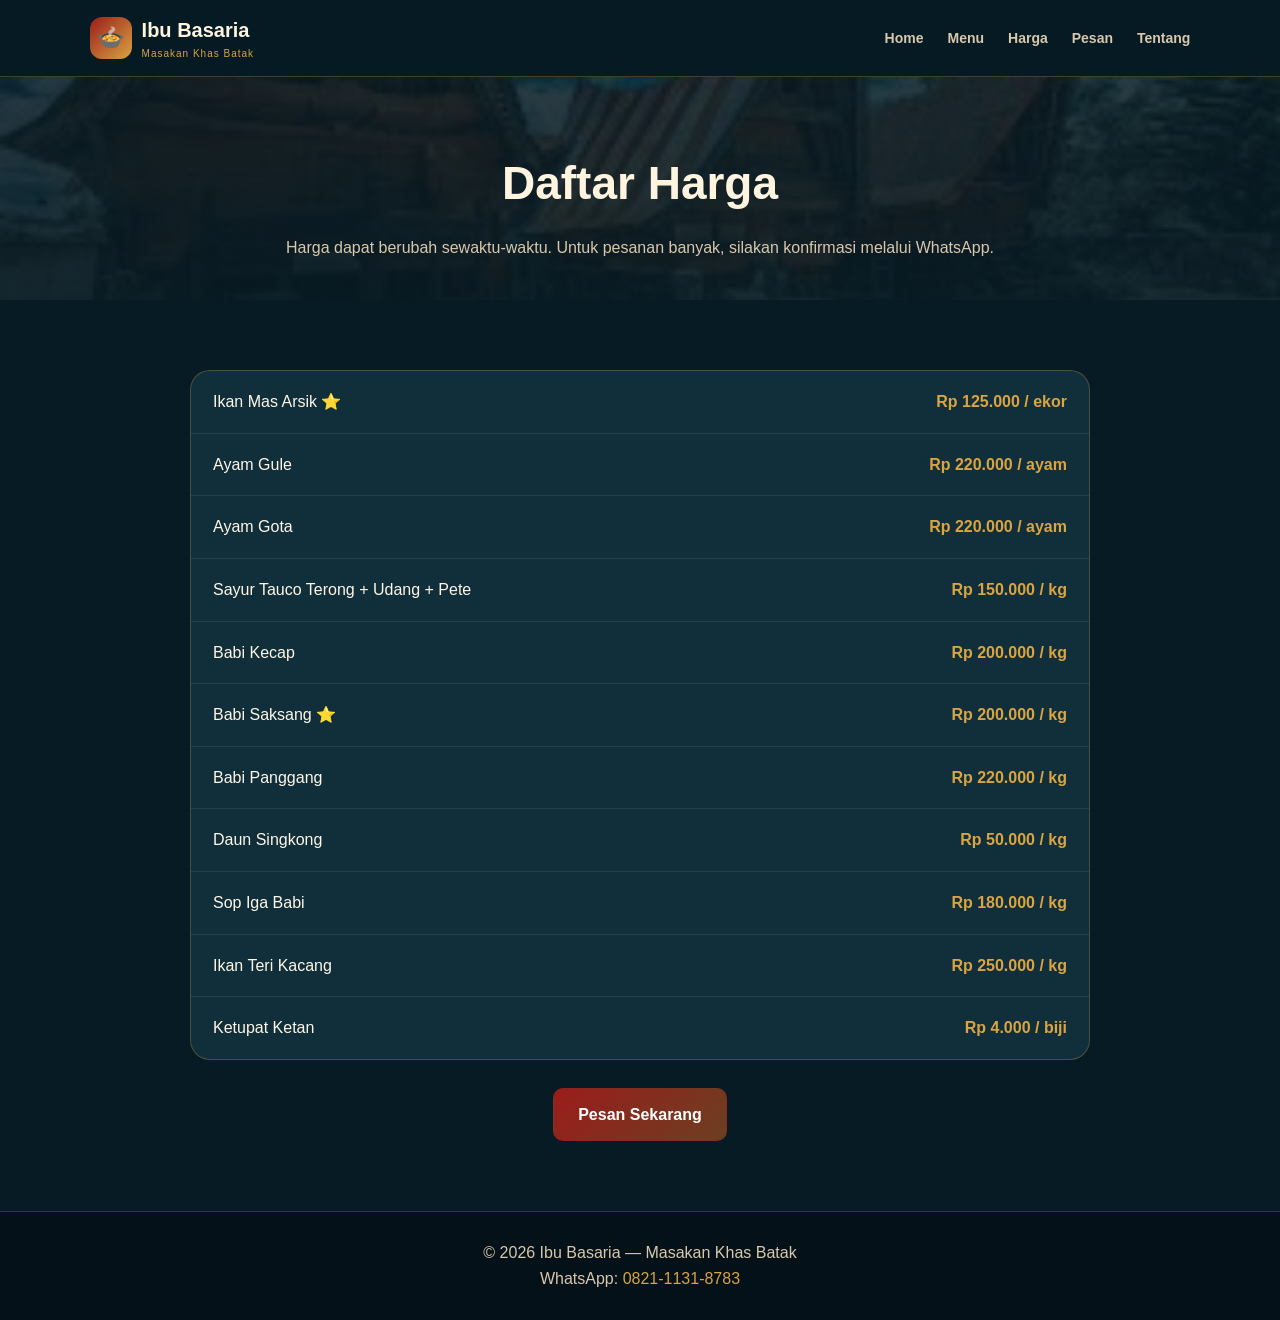
<file: harga.html>
<!DOCTYPE html>
<html lang="id">
<head>
  <meta charset="UTF-8" />
  <meta name="viewport" content="width=device-width, initial-scale=1.0" />
  <title>Ibu Basaria — Masakan Khas Batak</title>
  <meta name="description" content="Masakan rumahan khas Batak Ibu Basaria. Menerima pesanan Ikan Mas Arsik, Ayam Gule, Babi Saksang, Babi Panggang, Sop Iga Babi, dan menu khas Batak lainnya." />
  <link rel="stylesheet" href="css/style.css" />
</head>
<body>
<header class="navbar">
  <a href="index.html" class="logo">
    <span class="logo-icon">🍲</span>
    <span>
      <b>Ibu Basaria</b>
      <small>Masakan Khas Batak</small>
    </span>
  </a>

  <button class="menu-toggle" id="menuToggle">☰</button>

  <nav class="nav-links" id="navLinks">
    <a href="index.html">Home</a>
    <a href="menu.html">Menu</a>
    <a href="harga.html">Harga</a>
    <a href="pesan.html">Pesan</a>
    <a href="tentang.html">Tentang</a>
  </nav>
</header>

<main>
  <section class="page-header">
    <h1>Daftar Harga</h1>
    <p>Harga dapat berubah sewaktu-waktu. Untuk pesanan banyak, silakan konfirmasi melalui WhatsApp.</p>
  </section>

  <section class="section">
    <div class="price-box">
      <div class="price-row"><span>Ikan Mas Arsik ⭐</span><strong>Rp 125.000 / ekor</strong></div>
      <div class="price-row"><span>Ayam Gule</span><strong>Rp 220.000 / ayam</strong></div>
      <div class="price-row"><span>Ayam Gota</span><strong>Rp 220.000 / ayam</strong></div>
      <div class="price-row"><span>Sayur Tauco Terong + Udang + Pete</span><strong>Rp 150.000 / kg</strong></div>
      <div class="price-row"><span>Babi Kecap</span><strong>Rp 200.000 / kg</strong></div>
      <div class="price-row"><span>Babi Saksang ⭐</span><strong>Rp 200.000 / kg</strong></div>
      <div class="price-row"><span>Babi Panggang</span><strong>Rp 220.000 / kg</strong></div>
      <div class="price-row"><span>Daun Singkong</span><strong>Rp 50.000 / kg</strong></div>
      <div class="price-row"><span>Sop Iga Babi</span><strong>Rp 180.000 / kg</strong></div>
      <div class="price-row"><span>Ikan Teri Kacang</span><strong>Rp 250.000 / kg</strong></div>
      <div class="price-row"><span>Ketupat Ketan</span><strong>Rp 4.000 / biji</strong></div>
    </div>

    <div class="center">
      <a href="pesan.html" class="btn primary">Pesan Sekarang</a>
    </div>
  </section>
</main>

<footer class="footer">
  <p>© 2026 Ibu Basaria — Masakan Khas Batak</p>
  <p>WhatsApp: <a href="https://wa.me/6282111318783" target="_blank">0821-1131-8783</a></p>
</footer>
<script src="js/main.js"></script>
</body>
</html>
</file>
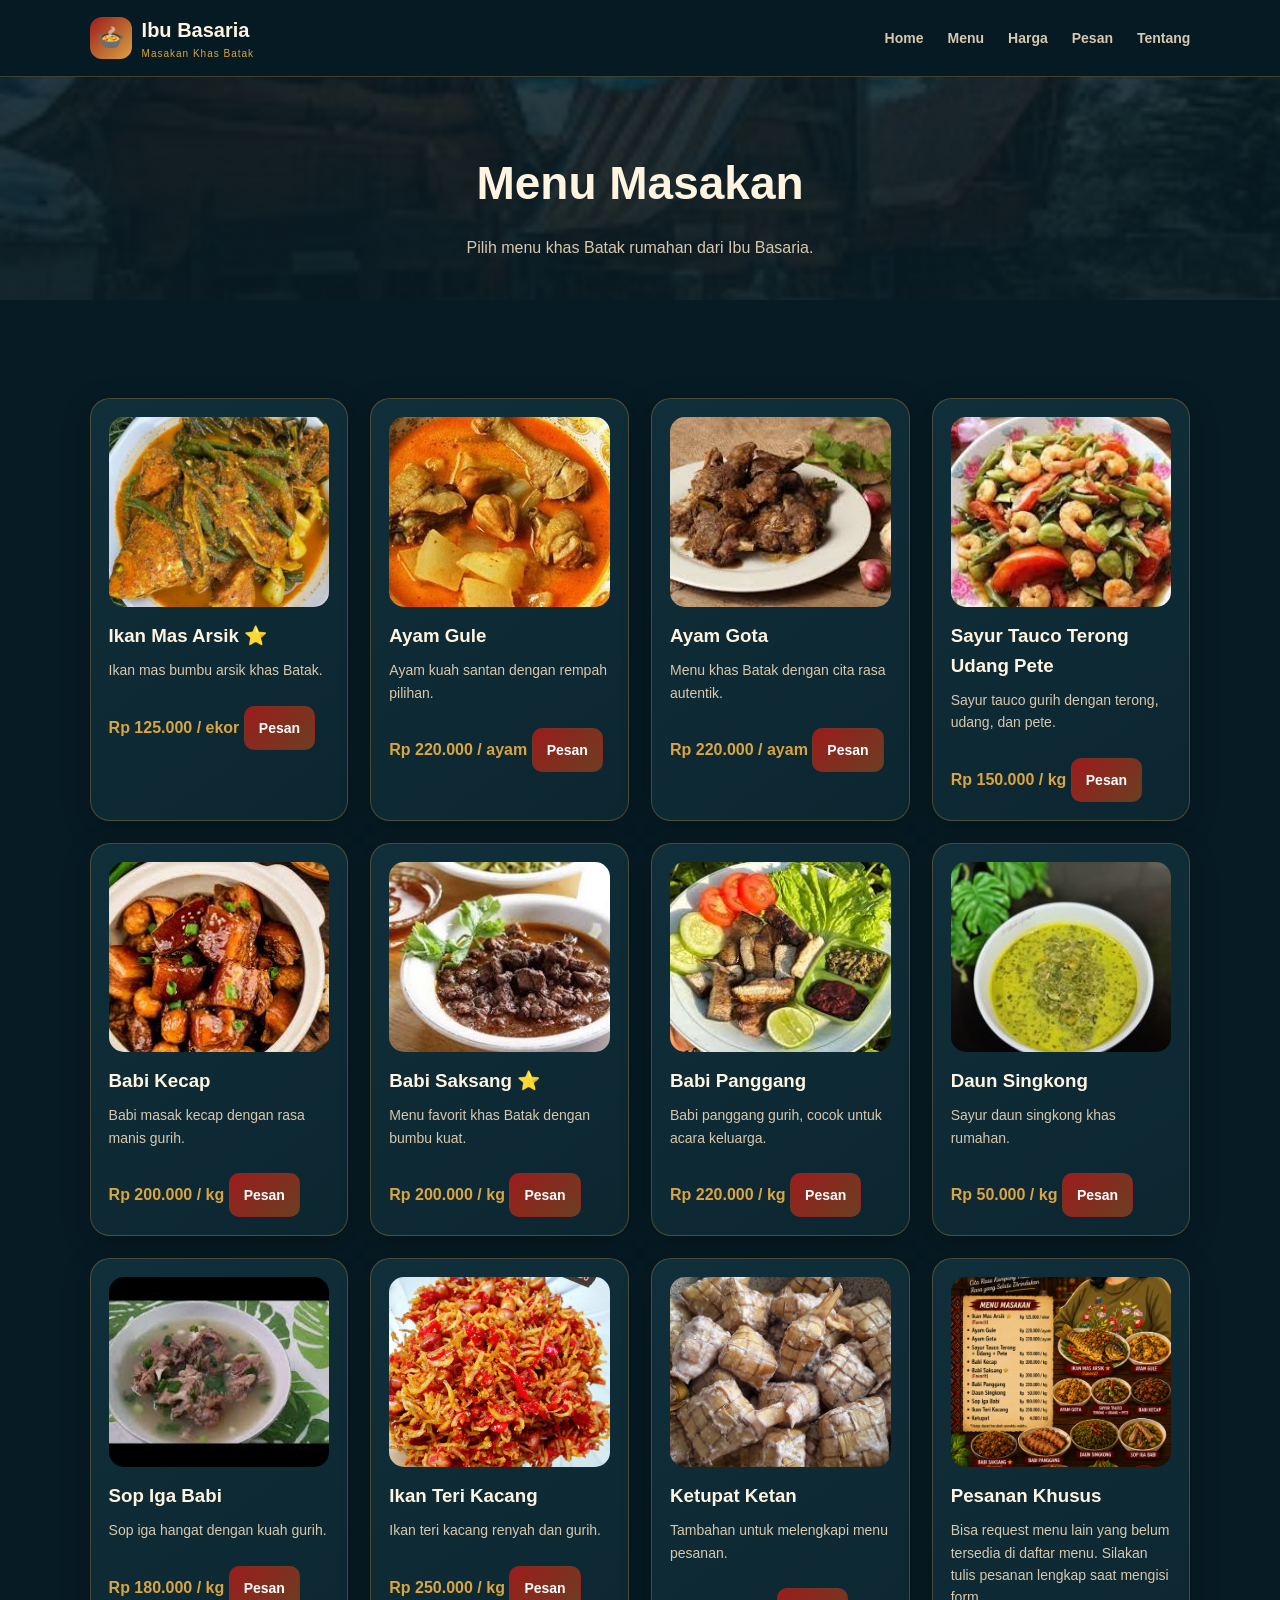
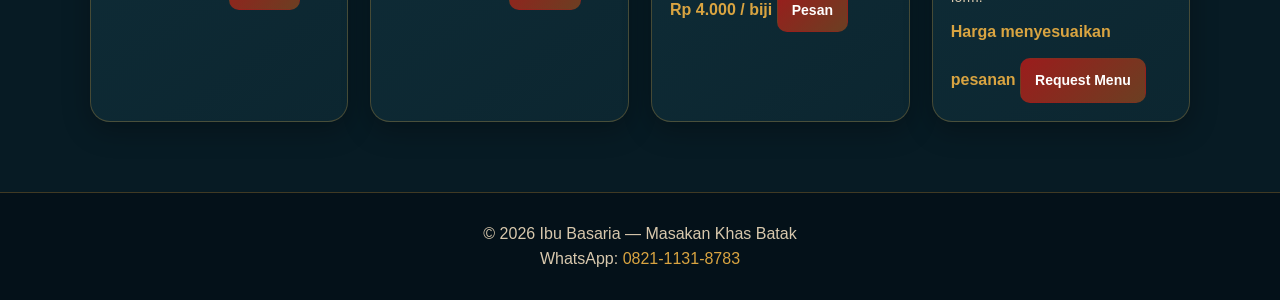
<file: menu.html>
<!DOCTYPE html>
<html lang="id">
<head>
  <meta charset="UTF-8" />
  <meta name="viewport" content="width=device-width, initial-scale=1.0" />
  <title>Ibu Basaria — Masakan Khas Batak</title>
  <meta name="description" content="Masakan rumahan khas Batak Ibu Basaria. Menerima pesanan Ikan Mas Arsik, Ayam Gule, Babi Saksang, Babi Panggang, Sop Iga Babi, dan menu khas Batak lainnya." />
  <link rel="stylesheet" href="css/style.css" />
</head>
<body>
<header class="navbar">
  <a href="index.html" class="logo">
    <span class="logo-icon">🍲</span>
    <span>
      <b>Ibu Basaria</b>
      <small>Masakan Khas Batak</small>
    </span>
  </a>

  <button class="menu-toggle" id="menuToggle">☰</button>

  <nav class="nav-links" id="navLinks">
    <a href="index.html">Home</a>
    <a href="menu.html">Menu</a>
    <a href="harga.html">Harga</a>
    <a href="pesan.html">Pesan</a>
    <a href="tentang.html">Tentang</a>
  </nav>
</header>

<main>
  <section class="page-header">
    <h1>Menu Masakan</h1>
    <p>Pilih menu khas Batak rumahan dari Ibu Basaria.</p>
  </section>

  <section class="section">
    <div class="cards menu-grid">
      <article class="card">
        <img src="images/Ikanmas.Arsik.jpeg" alt="Ikan Mas Arsik">
        <h3>Ikan Mas Arsik ⭐</h3>
        <p>Ikan mas bumbu arsik khas Batak.</p>
        <strong>Rp 125.000 / ekor</strong>
        <a href="pesan.html?menu=Ikan%20Mas%20Arsik" class="btn small primary">Pesan</a>
      </article>

      <article class="card">
        <img src="images/AyamGulai.jpeg" alt="Ayam Gule">
        <h3>Ayam Gule</h3>
        <p>Ayam kuah santan dengan rempah pilihan.</p>
        <strong>Rp 220.000 / ayam</strong>
        <a href="pesan.html?menu=Ayam%20Gule" class="btn small primary">Pesan</a>
      </article>

      <article class="card">
        <img src="images/AyamGota.jpg" alt="Ayam Gota">
        <h3>Ayam Gota</h3>
        <p>Menu khas Batak dengan cita rasa autentik.</p>
        <strong>Rp 220.000 / ayam</strong>
        <a href="pesan.html?menu=Ayam%20Gota" class="btn small primary">Pesan</a>
      </article>

      <article class="card">
        <img src="images/SayurTaucho.jpg" alt="Sayur Tauco">
        <h3>Sayur Tauco Terong Udang Pete</h3>
        <p>Sayur tauco gurih dengan terong, udang, dan pete.</p>
        <strong>Rp 150.000 / kg</strong>
        <a href="pesan.html?menu=Sayur%20Tauco" class="btn small primary">Pesan</a>
      </article>

      <article class="card">
        <img src="images/BabiKecap.jpg" alt="Babi Kecap">
        <h3>Babi Kecap</h3>
        <p>Babi masak kecap dengan rasa manis gurih.</p>
        <strong>Rp 200.000 / kg</strong>
        <a href="pesan.html?menu=Babi%20Kecap" class="btn small primary">Pesan</a>
      </article>

      <article class="card">
        <img src="images/BabiSaksang.jpg" alt="Babi Saksang">
        <h3>Babi Saksang ⭐</h3>
        <p>Menu favorit khas Batak dengan bumbu kuat.</p>
        <strong>Rp 200.000 / kg</strong>
        <a href="pesan.html?menu=Babi%20Saksang" class="btn small primary">Pesan</a>
      </article>

      <article class="card">
        <img src="images/BabiPanggang.jpg" alt="Babi Panggang">
        <h3>Babi Panggang</h3>
        <p>Babi panggang gurih, cocok untuk acara keluarga.</p>
        <strong>Rp 220.000 / kg</strong>
        <a href="pesan.html?menu=Babi%20Panggang" class="btn small primary">Pesan</a>
      </article>

      <article class="card">
        <img src="images/Sayusingkong.jpg" alt="Daun Singkong">
        <h3>Daun Singkong</h3>
        <p>Sayur daun singkong khas rumahan.</p>
        <strong>Rp 50.000 / kg</strong>
        <a href="pesan.html?menu=Daun%20Singkong" class="btn small primary">Pesan</a>
      </article>

      <article class="card">
        <img src="images/SopIga.jpg" alt="Sop Iga Babi">
        <h3>Sop Iga Babi</h3>
        <p>Sop iga hangat dengan kuah gurih.</p>
        <strong>Rp 180.000 / kg</strong>
        <a href="pesan.html?menu=Sop%20Iga%20Babi" class="btn small primary">Pesan</a>
      </article>

      <article class="card">
        <img src="images/Ikanteri.jpeg" alt="Ikan Teri Kacang">
        <h3>Ikan Teri Kacang</h3>
        <p>Ikan teri kacang renyah dan gurih.</p>
        <strong>Rp 250.000 / kg</strong>
        <a href="pesan.html?menu=Ikan%20Teri%20Kacang" class="btn small primary">Pesan</a>
      </article>

      <article class="card">
        <img src="images/KetupatKetan.jpg" alt="Ketupat Ketan">
        <h3>Ketupat Ketan</h3>
        <p>Tambahan untuk melengkapi menu pesanan.</p>
        <strong>Rp 4.000 / biji</strong>
        <a href="pesan.html?menu=Ketupat%20Ketan" class="btn small primary">Pesan</a>
      </article>

      <article class="card">
        <img src="images/Another.png" alt="Pesanan Khusus">
        <h3>Pesanan Khusus</h3>
        <p>Bisa request menu lain yang belum tersedia di daftar menu. Silakan tulis pesanan lengkap saat mengisi form.</p>
        <strong>Harga menyesuaikan pesanan</strong>
        <a href="pesan.html?menu=Pesanan%20Khusus" class="btn small primary">Request Menu</a>
      </article>
    </div>
  </section>
</main>

<footer class="footer">
  <p>© 2026 Ibu Basaria — Masakan Khas Batak</p>
  <p>WhatsApp: <a href="https://wa.me/6282111318783" target="_blank">0821-1131-8783</a></p>
</footer>
<script src="js/main.js"></script>
</body>
</html>
</file>
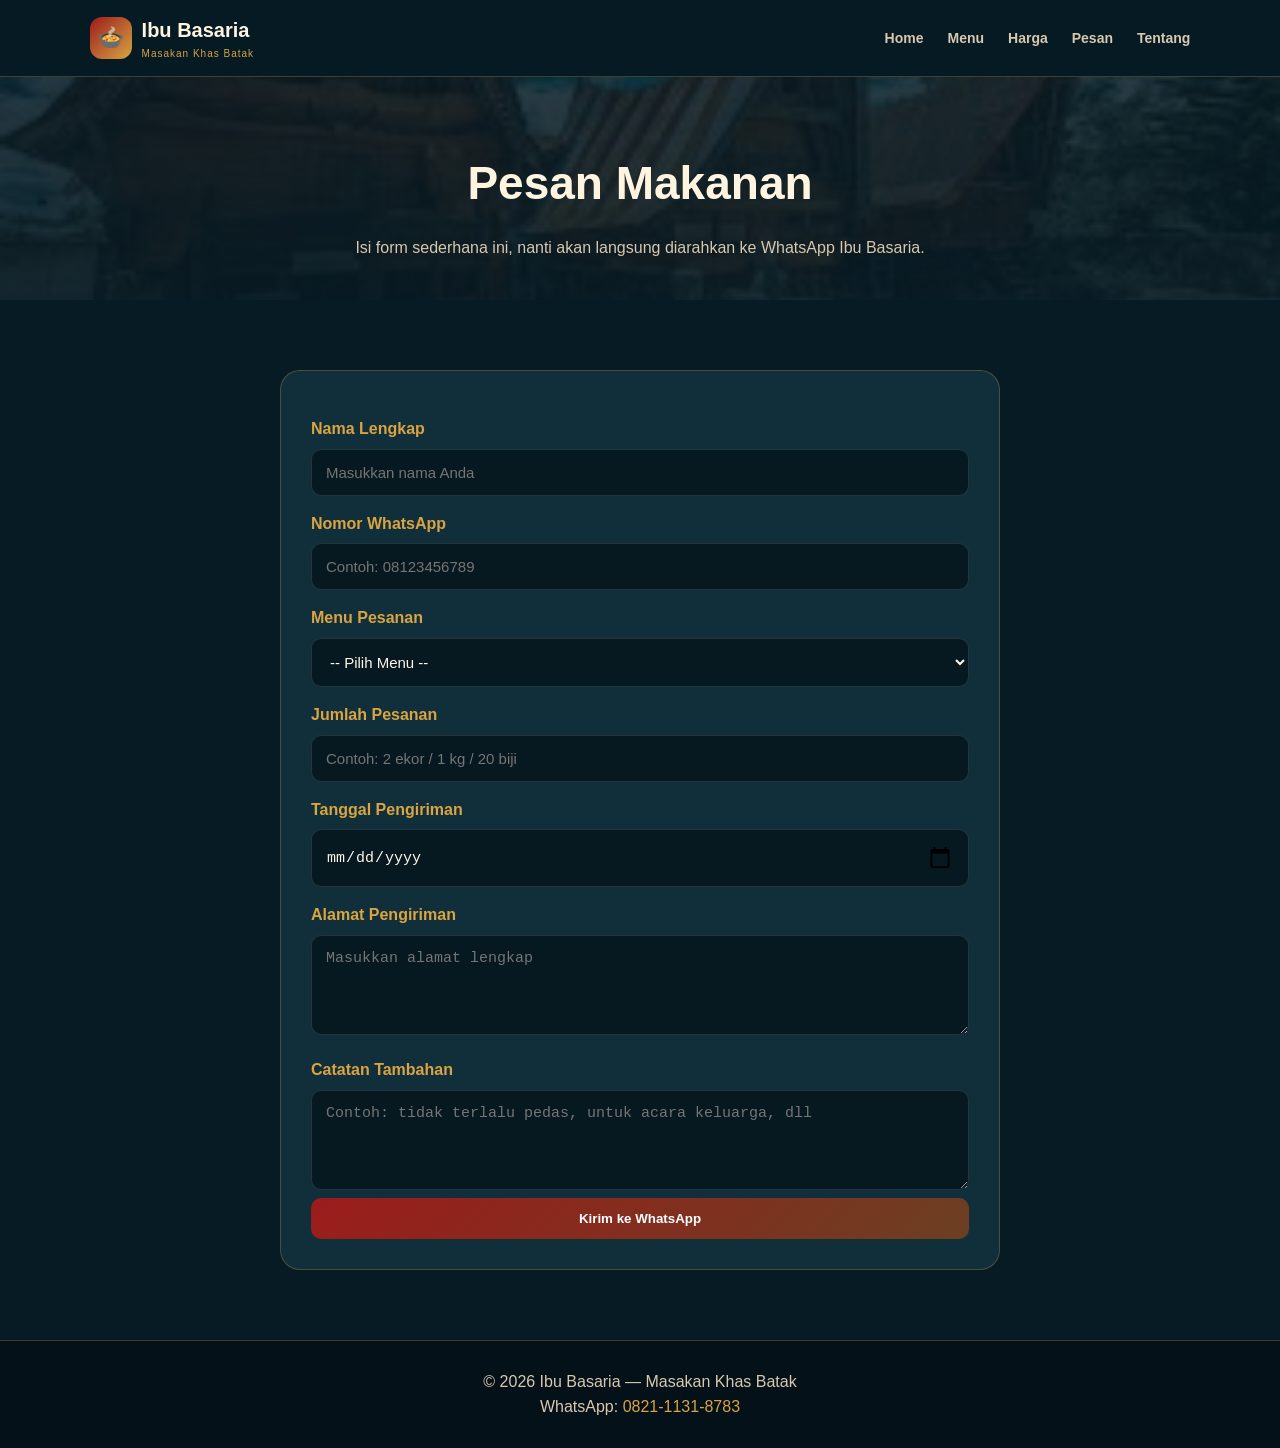
<file: pesan.html>
<!DOCTYPE html>
<html lang="id">
<head>
  <meta charset="UTF-8" />
  <meta name="viewport" content="width=device-width, initial-scale=1.0" />
  <title>Ibu Basaria — Masakan Khas Batak</title>
  <meta name="description" content="Masakan rumahan khas Batak Ibu Basaria. Menerima pesanan Ikan Mas Arsik, Ayam Gule, Babi Saksang, Babi Panggang, Sop Iga Babi, dan menu khas Batak lainnya." />
  <link rel="stylesheet" href="css/style.css" />
</head>
<body>
<header class="navbar">
  <a href="index.html" class="logo">
    <span class="logo-icon">🍲</span>
    <span>
      <b>Ibu Basaria</b>
      <small>Masakan Khas Batak</small>
    </span>
  </a>

  <button class="menu-toggle" id="menuToggle">☰</button>

  <nav class="nav-links" id="navLinks">
    <a href="index.html">Home</a>
    <a href="menu.html">Menu</a>
    <a href="harga.html">Harga</a>
    <a href="pesan.html">Pesan</a>
    <a href="tentang.html">Tentang</a>
  </nav>
</header>

<main>
  <section class="page-header">
    <h1>Pesan Makanan</h1>
    <p>Isi form sederhana ini, nanti akan langsung diarahkan ke WhatsApp Ibu Basaria.</p>
  </section>

  <section class="section">
    <form class="order-form" id="orderForm">
      <label>Nama Lengkap</label>
      <input type="text" id="nama" placeholder="Masukkan nama Anda" required>

      <label>Nomor WhatsApp</label>
      <input type="tel" id="telepon" placeholder="Contoh: 08123456789" required>

      <label>Menu Pesanan</label>
      <select id="menu" required>
        <option value="">-- Pilih Menu --</option>
        <option>Ikan Mas Arsik</option>
        <option>Ayam Gule</option>
        <option>Ayam Gota</option>
        <option>Sayur Tauco Terong Udang Pete</option>
        <option>Babi Kecap</option>
        <option>Babi Saksang</option>
        <option>Babi Panggang</option>
        <option>Daun Singkong</option>
        <option>Sop Iga Babi</option>
        <option>Ikan Teri Kacang</option>
        <option>Ketupat Ketan</option>
        <option>Pesanan Custom / Banyak Menu</option>
      </select>

      <label>Jumlah Pesanan</label>
      <input type="text" id="jumlah" placeholder="Contoh: 2 ekor / 1 kg / 20 biji" required>

      <label>Tanggal Pengiriman</label>
      <input type="date" id="tanggal" required onclick="this.showPicker()">

      <label>Alamat Pengiriman</label>
      <textarea id="alamat" placeholder="Masukkan alamat lengkap" required></textarea>

      <label>Catatan Tambahan</label>
      <textarea id="catatan" placeholder="Contoh: tidak terlalu pedas, untuk acara keluarga, dll"></textarea>

      <button type="submit" class="btn primary full">Kirim ke WhatsApp</button>
    </form>
  </section>
</main>

<footer class="footer">
  <p>© 2026 Ibu Basaria — Masakan Khas Batak</p>
  <p>WhatsApp: <a href="https://wa.me/6282111318783" target="_blank">0821-1131-8783</a></p>
</footer>
<script src="js/main.js"></script>
</body>
</html>
</file>
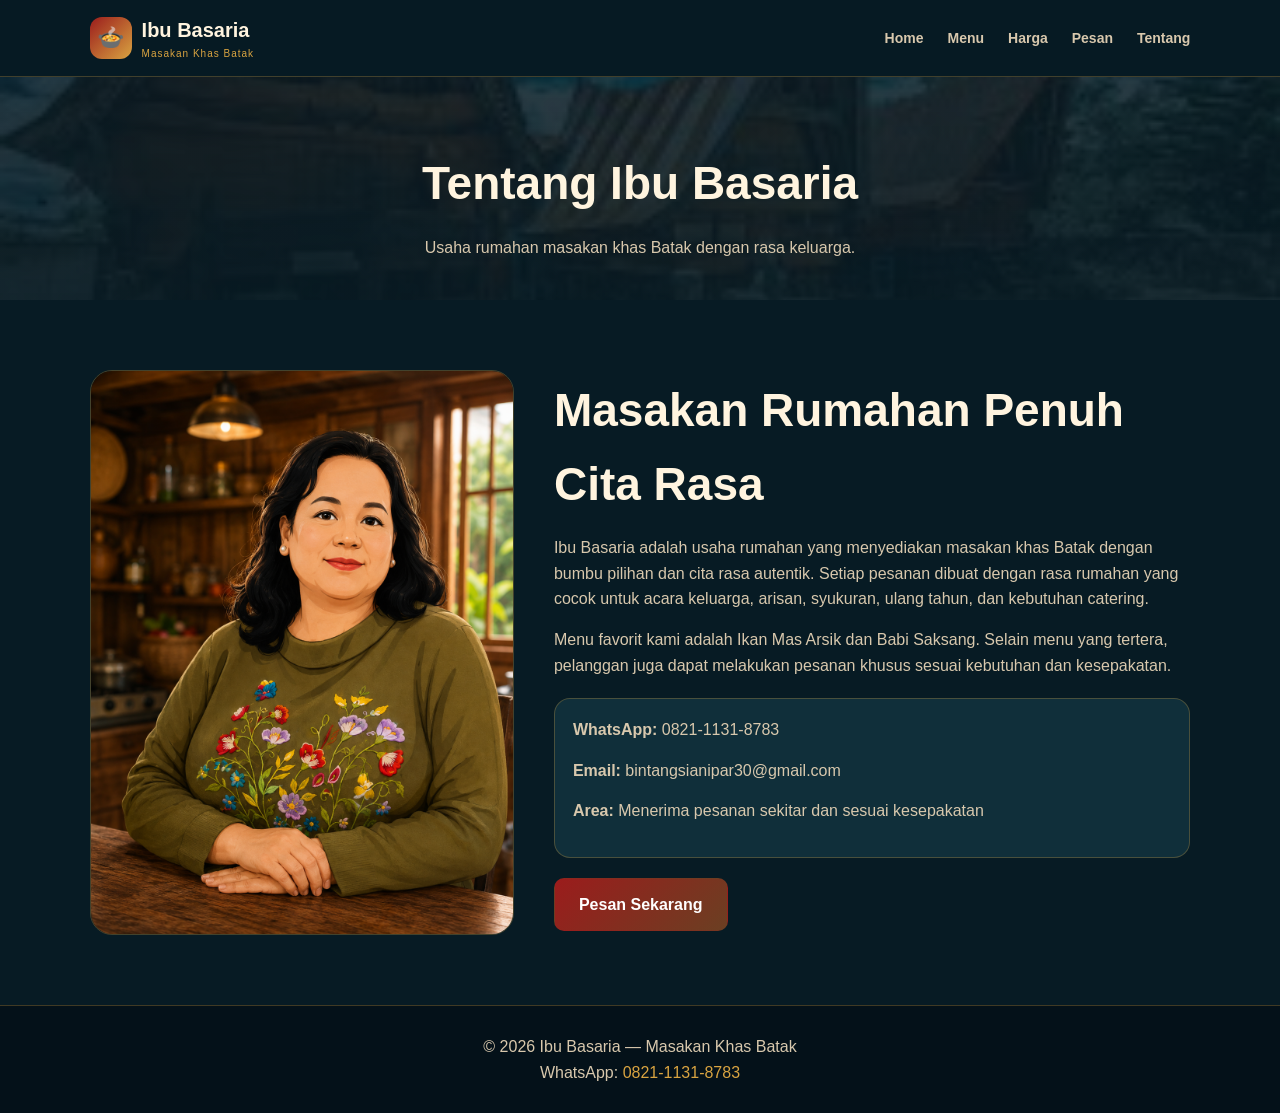
<file: tentang.html>
<!DOCTYPE html>
<html lang="id">
<head>
  <meta charset="UTF-8" />
  <meta name="viewport" content="width=device-width, initial-scale=1.0" />
  <title>Ibu Basaria — Masakan Khas Batak</title>
  <meta name="description" content="Masakan rumahan khas Batak Ibu Basaria. Menerima pesanan Ikan Mas Arsik, Ayam Gule, Babi Saksang, Babi Panggang, Sop Iga Babi, dan menu khas Batak lainnya." />
  <link rel="stylesheet" href="css/style.css" />
</head>
<body>
<header class="navbar">
  <a href="index.html" class="logo">
    <span class="logo-icon">🍲</span>
    <span>
      <b>Ibu Basaria</b>
      <small>Masakan Khas Batak</small>
    </span>
  </a>

  <button class="menu-toggle" id="menuToggle">☰</button>

  <nav class="nav-links" id="navLinks">
    <a href="index.html">Home</a>
    <a href="menu.html">Menu</a>
    <a href="harga.html">Harga</a>
    <a href="pesan.html">Pesan</a>
    <a href="tentang.html">Tentang</a>
  </nav>
</header>

<main>
  <section class="page-header">
    <h1>Tentang Ibu Basaria</h1>
    <p>Usaha rumahan masakan khas Batak dengan rasa keluarga.</p>
  </section>

  <section class="about-section">
    <div>
      <img src="images/Basaria.png" alt="Ibu Basaria" class="about-img">
    </div>

    <div>
      <h2>Masakan Rumahan Penuh Cita Rasa</h2>
      <p>
        Ibu Basaria adalah usaha rumahan yang menyediakan masakan khas Batak
        dengan bumbu pilihan dan cita rasa autentik. Setiap pesanan dibuat
        dengan rasa rumahan yang cocok untuk acara keluarga, arisan, syukuran,
        ulang tahun, dan kebutuhan catering.
      </p>
      <p>
        Menu favorit kami adalah Ikan Mas Arsik dan Babi Saksang. Selain menu
        yang tertera, pelanggan juga dapat melakukan pesanan khusus sesuai
        kebutuhan dan kesepakatan.
      </p>

      <div class="info-box">
        <p><b>WhatsApp:</b> 0821-1131-8783</p>
        <p><b>Email:</b> bintangsianipar30@gmail.com</p>
        <p><b>Area:</b> Menerima pesanan sekitar dan sesuai kesepakatan</p>
      </div>

      <a href="pesan.html" class="btn primary">Pesan Sekarang</a>
    </div>
  </section>
</main>

<footer class="footer">
  <p>© 2026 Ibu Basaria — Masakan Khas Batak</p>
  <p>WhatsApp: <a href="https://wa.me/6282111318783" target="_blank">0821-1131-8783</a></p>
</footer>
<script src="js/main.js"></script>
</body>
</html>
</file>
<file: css/style.css>
* {
  margin: 0;
  padding: 0;
  box-sizing: border-box;
}

:root {
  --bg: #071b24;
  --card: #102f3a;
  --card2: #143d4b;
  --red: #9b1c1c;
  --gold: #d9a441;
  --cream: #fff4df;
  --text: #fff7e8;
  --muted: #d8c8ad;
  --border: rgba(217, 164, 65, 0.28);
}

body {
  font-family: Arial, sans-serif;
  background: var(--bg);
  color: var(--text);
  line-height: 1.6;
}

a {
  color: inherit;
  text-decoration: none;
}

img {
  max-width: 100%;
  display: block;
}

.navbar {
  position: sticky;
  top: 0;
  z-index: 99;
  background: rgba(7, 27, 36, 0.96);
  border-bottom: 1px solid var(--border);
  padding: 14px 7%;
  display: flex;
  justify-content: space-between;
  align-items: center;
}

.logo {
  display: flex;
  align-items: center;
  gap: 10px;
}

.logo-icon {
  width: 42px;
  height: 42px;
  background: linear-gradient(135deg, var(--red), var(--gold));
  border-radius: 12px;
  display: grid;
  place-items: center;
  font-size: 22px;
}

.logo b {
  display: block;
  font-size: 20px;
  color: var(--cream);
}

.logo small {
  display: block;
  font-size: 10px;
  color: var(--gold);
  letter-spacing: 1px;
}

.nav-links {
  display: flex;
  gap: 24px;
}

.nav-links a {
  color: var(--muted);
  font-weight: bold;
  font-size: 14px;
}

.nav-links a:hover {
  color: var(--gold);
}

.menu-toggle {
  display: none;
  background: var(--red);
  color: white;
  border: none;
  font-size: 22px;
  padding: 8px 12px;
  border-radius: 8px;
}

.hero {
  min-height: 88vh;
  padding: 70px 7%;
  display: grid;
  grid-template-columns: 1.1fr 0.9fr;
  gap: 40px;
  align-items: center;
  background:
    linear-gradient(rgba(7, 27, 36, .84), rgba(7, 27, 36, .92)),
    url('../images/Rumah.jpg') center/cover;
}

.badge {
  display: inline-block;
  background: rgba(155, 28, 28, .35);
  color: var(--gold);
  border: 1px solid var(--border);
  padding: 8px 14px;
  border-radius: 999px;
  font-size: 13px;
  font-weight: bold;
  margin-bottom: 18px;
}

.hero h1 {
  font-size: clamp(42px, 6vw, 76px);
  line-height: 1.05;
  color: var(--cream);
  margin-bottom: 20px;
}

.hero h1 span {
  color: var(--gold);
}

.hero p {
  color: var(--muted);
  max-width: 650px;
  margin-bottom: 24px;
}

.hero-buttons {
  display: flex;
  gap: 14px;
  flex-wrap: wrap;
}

.hero-image img {
  border-radius: 28px;
  border: 1px solid var(--border);
  box-shadow: 0 18px 50px rgba(0, 0, 0, .45);
  height: 420px;
  width: 100%;
  object-fit: cover;
}

.btn {
  display: inline-block;
  padding: 13px 24px;
  border-radius: 10px;
  font-weight: bold;
  border: 1px solid transparent;
  cursor: pointer;
  text-align: center;
}

.btn.primary {
  background: linear-gradient(135deg, var(--red), #6b3f22);
  color: white;
}

.btn.outline {
  border-color: var(--gold);
  color: var(--gold);
  background: rgba(0,0,0,.15);
}

.btn.small {
  padding: 10px 14px;
  margin-top: 14px;
  font-size: 14px;
}

.btn.full {
  width: 100%;
  border: none;
}

.section {
  padding: 70px 7%;
}

.section h2,
.page-header h1,
.about-section h2 {
  color: var(--cream);
  font-size: clamp(30px, 4vw, 46px);
  margin-bottom: 14px;
}

.cards {
  display: grid;
  grid-template-columns: repeat(3, 1fr);
  gap: 22px;
  margin-top: 28px;
}

.menu-grid {
  grid-template-columns: repeat(4, 1fr);
}

.card {
  background: linear-gradient(145deg, var(--card), #0c2630);
  border: 1px solid var(--border);
  border-radius: 20px;
  padding: 18px;
  box-shadow: 0 8px 28px rgba(0,0,0,.28);
}

.card img {
  width: 100%;
  height: 190px;
  object-fit: cover;
  border-radius: 15px;
  margin-bottom: 14px;
}

.card h3 {
  color: var(--cream);
  margin-bottom: 8px;
}

.card p {
  color: var(--muted);
  font-size: 14px;
  margin-bottom: 10px;
}

.card strong {
  color: var(--gold);
}

.cta {
  margin: 30px 7% 80px;
  padding: 45px;
  background: linear-gradient(135deg, rgba(155,28,28,.45), rgba(217,164,65,.16));
  border: 1px solid var(--border);
  border-radius: 24px;
  text-align: center;
}

.cta h2 {
  font-size: 34px;
  margin-bottom: 10px;
}

.cta p {
  color: var(--muted);
  margin-bottom: 20px;
}

.page-header {
  padding: 70px 7% 40px;
  background:
    linear-gradient(rgba(7, 27, 36, .86), rgba(7, 27, 36, .92)),
    url('../images/Rumah.jpg') center/cover;
  text-align: center;
}

.page-header p {
  color: var(--muted);
}

.price-box {
  max-width: 900px;
  margin: auto;
  background: var(--card);
  border: 1px solid var(--border);
  border-radius: 20px;
  overflow: hidden;
}

.price-row {
  display: flex;
  justify-content: space-between;
  gap: 20px;
  padding: 18px 22px;
  border-bottom: 1px solid rgba(255,255,255,.08);
}

.price-row:last-child {
  border-bottom: none;
}

.price-row strong {
  color: var(--gold);
  text-align: right;
}

.center {
  text-align: center;
  margin-top: 28px;
}

.order-form {
  max-width: 720px;
  margin: auto;
  background: var(--card);
  border: 1px solid var(--border);
  padding: 30px;
  border-radius: 20px;
}

.order-form label {
  display: block;
  margin: 15px 0 7px;
  font-weight: bold;
  color: var(--gold);
}

.order-form input,
.order-form select,
.order-form textarea {
  width: 100%;
  padding: 14px;
  background: #061820;
  color: var(--text);
  border: 1px solid rgba(255,255,255,.12);
  border-radius: 10px;
  font-size: 15px;
}

.order-form textarea {
  min-height: 100px;
  resize: vertical;
}

.about-section {
  padding: 70px 7%;
  display: grid;
  grid-template-columns: .8fr 1.2fr;
  gap: 40px;
  align-items: center;
}

.about-img {
  width: 100%;
  border-radius: 22px;
  border: 1px solid var(--border);
}

.about-section p {
  color: var(--muted);
  margin-bottom: 15px;
}

.info-box {
  background: var(--card);
  border: 1px solid var(--border);
  border-radius: 16px;
  padding: 18px;
  margin: 20px 0;
}

.footer {
  background: #041119;
  border-top: 1px solid var(--border);
  padding: 28px 7%;
  text-align: center;
  color: var(--muted);
}

.footer a {
  color: var(--gold);
}

@media (max-width: 900px) {
  .hero,
  .about-section {
    grid-template-columns: 1fr;
  }

  .cards,
  .menu-grid {
    grid-template-columns: repeat(2, 1fr);
  }

  .hero-image img {
    height: 320px;
  }
}

@media (max-width: 650px) {
  .navbar {
    padding: 12px 5%;
  }

  .menu-toggle {
    display: block;
  }

  .nav-links {
    position: absolute;
    top: 70px;
    left: 5%;
    right: 5%;
    background: #061820;
    border: 1px solid var(--border);
    border-radius: 15px;
    padding: 15px;
    display: none;
    flex-direction: column;
  }

  .nav-links.open {
    display: flex;
  }

  .hero,
  .section,
  .about-section {
    padding-left: 5%;
    padding-right: 5%;
  }

  .cards,
  .menu-grid {
    grid-template-columns: 1fr;
  }

  .price-row {
    flex-direction: column;
  }

  .price-row strong {
    text-align: left;
  }

  .cta {
    margin-left: 5%;
    margin-right: 5%;
    padding: 28px;
  }
}
input[type="date"] {
  color-scheme: dark;
  cursor: pointer;
}

input[type="date"]::-webkit-calendar-picker-indicator {
  filter: invert(1);
  cursor: pointer;
  width: 24px;
  height: 24px;
}
</file>
